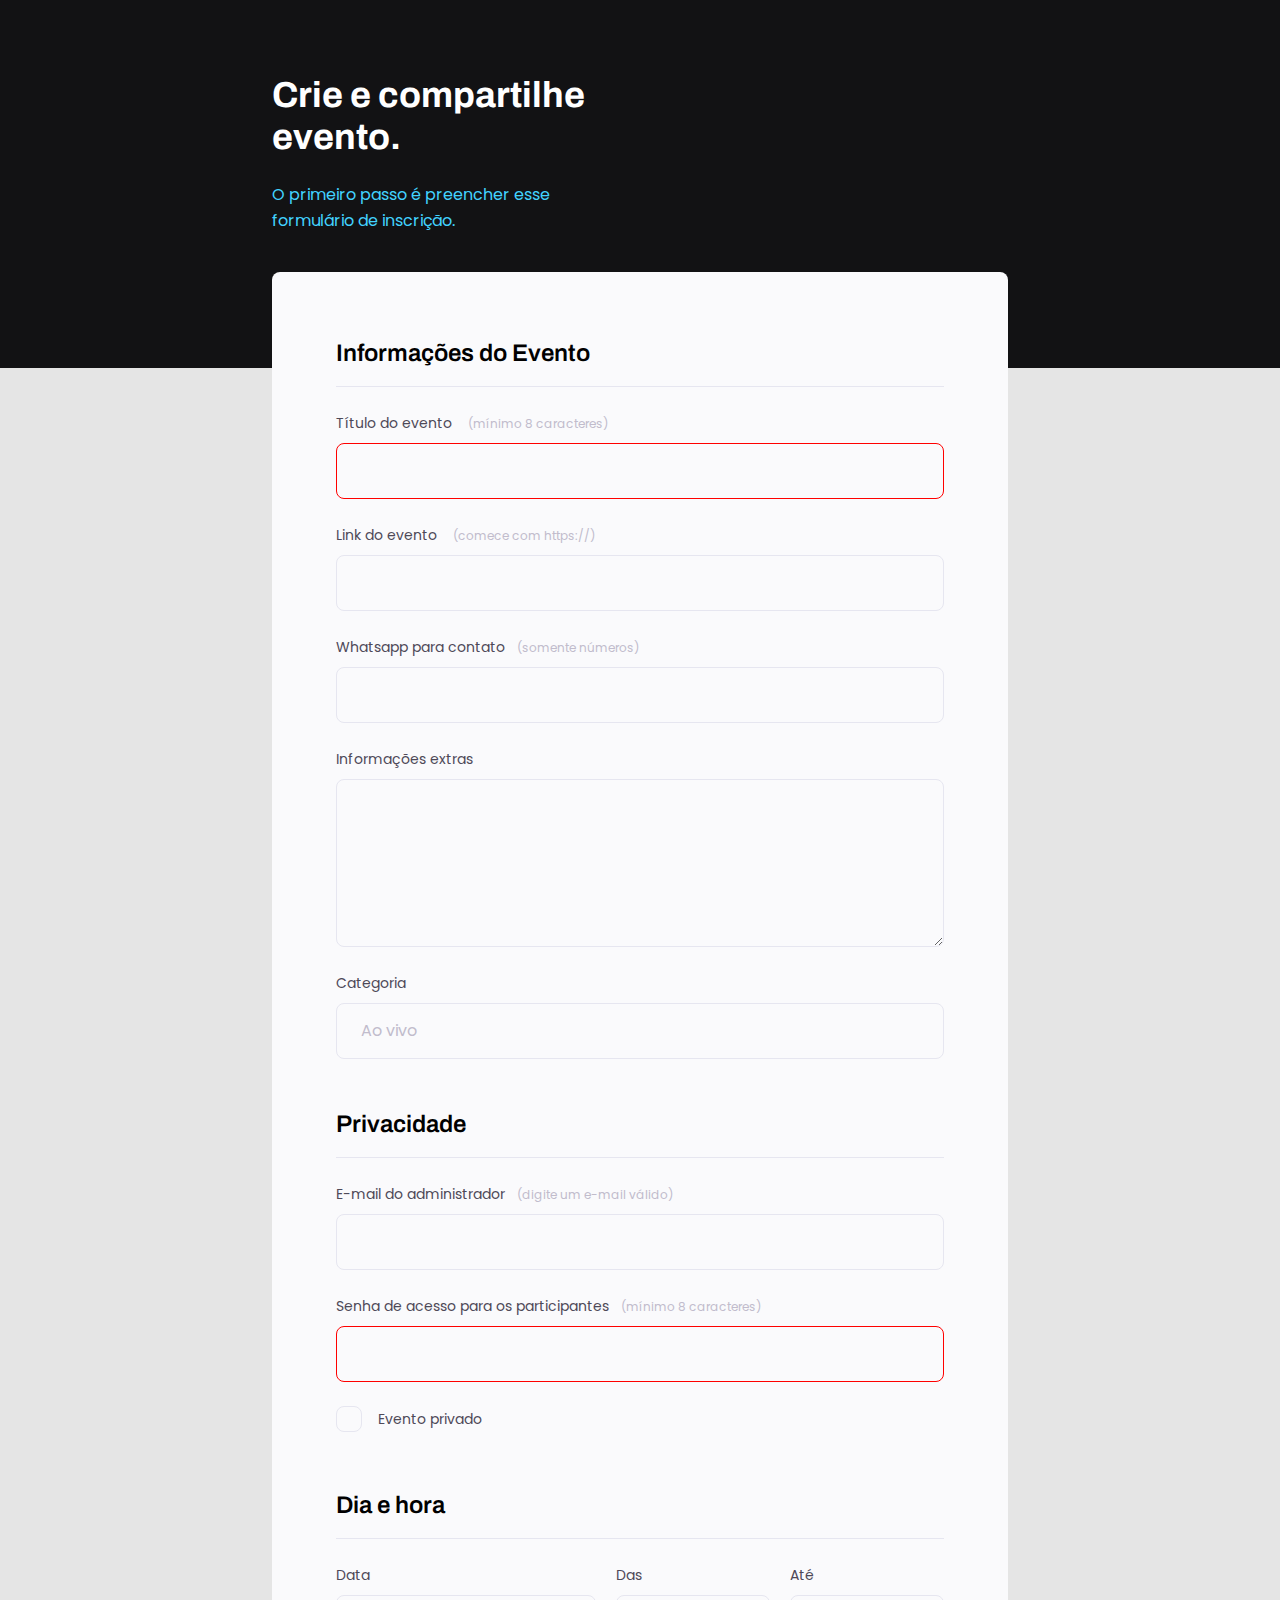
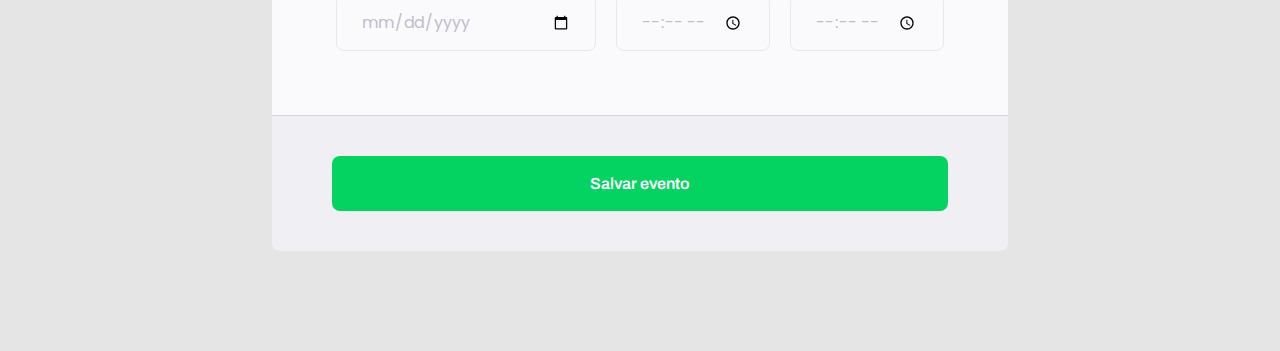
<file: project 03/index.html>
<!DOCTYPE html>
<html lang="pt-br">

<head>

  <link rel="preconnect" href="https://fonts.googleapis.com">
  <link rel="preconnect" href="https://fonts.gstatic.com" crossorigin>

  <meta charset="UTF-8">

  <meta name="viewport" content="width=device-width, initial-scale=1.0">

  <title>Crie seu evento</title>

  <link rel="stylesheet" href="style.css">
  <link href="https://fonts.googleapis.com/css2?family=Archivo:wght@600;700&family=Poppins&display=swap" rel="stylesheet">

</head>

<body>

  <div class="page">
    <header>
      <h1>Crie e compartilhe </br> evento.</h1>
      <p>O primeiro passo é preencher esse</br> formulário de inscrição.</p>

    </header>


    <form id="my-form">

      <fieldset>

        <div class="fieldset-wrapper">
          <legend>Informações do Evento</legend>

          <div class="input-wrapper">
            <label for="event-title">Título do evento <span>(mínimo 8 caracteres)</span></label>
            <input type="text" id="event-title" required minlength="8">
          </div>

          <div class="input-wrapper">
            <label for="event-link">Link do evento <span>(comece com https://)</span></label>
            <input type="url" id="event-link">
          </div>

          <div class="input-wrapper">
            <label for="event-whatsapp">Whatsapp para contato<span>(somente números)</span></label>
            <input type="number" id="event-whatsapp">
          </div>

          <div class="input-wrapper">
            <label for="event-info">Informações extras</label>
            <textarea id="event-info"> </textarea>
          </div>

          <div class="input-wrapper">
            <label for="event-category">Categoria</label>
            <select id="event-category">
              <option value="live">Ao vivo</option>
              <option value="podcast">PodCast</option>
              <option value="Mentorship">Mentoria</option>
            </select>
          </div>

        </div>

      </fieldset>

      <fieldset>

        <div class="fieldset-wrapper">
          <legend>Privacidade</legend>


          <div class="input-wrapper">
            <label for="event-email">E-mail do administrador<span>(digite um e-mail válido)</span></label>
            <input type="email" id="event-email">
          </div>

          <div class="input-wrapper">
            <label for="event-password">Senha de acesso para os participantes<span>(mínimo 8 caracteres)</span></label>
            <input type="password" id="event-password" required minlength="8">
          </div>

          <div class="checkbox-wrapper">
            <input type="checkbox" id="event-private">
            <label for="event-private">Evento privado</label>
          </div>
        </div>
      </fieldset>

      <fieldset>

        <div class="fieldset-wrapper">
          <legend>Dia e hora</legend>


          <div class="col-3">
            <div class="input-wrapper">
              <label for="event-date">Data</label>
              <input type="date" id="event-date">
            </div>

            <div class="input-wrapper">
              <label for="event-begin">Das</label>
              <input type="time" id="event-begin">
            </div>

            <div class="input-wrapper">
              <label for="event-end">Até</label>
              <input type="time" id="event-end">
            </div>
          </div>


        </div>
      </fieldset>

    </form>

    <footer>
      <input class="button" type="submit" form="my-form" value="Salvar evento">
    </footer>

  </div>
</body>

</html>
</file>
<file: project 03/style.css>
* {
  box-sizing: border-box;
  margin: 0px;
  padding: 0px;
}

body {
  font-family: "Poppins", sans-serif;
  background: #e5e5e5;
}

body::before {
  content: "";
  width: 100%;
  height: 368px;

  position: absolute;
  top: 0;
  left: 0;
  z-index: -1;
  background: #121214;
}

.page {
  width: 736px;
  margin: auto;
}

header {
  width: 319px;

  margin-top: 74px;
}

header h1 {
  font-family: "Archivo", sans-serif;
  font-weight: bold;
  font-size: 36px;
  line-height: 42px;
  color: white;
  margin-bottom: 24px;
}

header p {
  font-size: 16px;
  line-height: 26px;

  color: #42d3ff;
}

form {
  margin-top: 38px;
  background: #fafafc;
  border-radius: 8px 8px 0 0;
  min-height: 300px;

  padding: 64px;

  display: flex;
  flex-direction: column;
  gap: 48px;
}

fieldset {
  border: none;
}

.fieldset-wrapper {
  display: flex;
  flex-direction: column;
  gap: 24px;
}

fieldset legend {
  font-family: "Archivo";
  font-weight: 600;
  font-size: 24px;
  line-height: 34px;
  border-bottom: 1px solid #e6e6f0;
  width: 100%;

  padding-bottom: 16px;
}

.input-wrapper {
  display: flex;
  flex-direction: column;
}

.input-wrapper label,
.checkbox-wrapper {
  font-size: 14px;
  line-height: 24px;
  color: #4e4958;
  margin-bottom: 8px;
}

.input-wrapper label span {
  margin-left: 12px;

  font-size: 12px;
  line-height: 20px;

  color: #c1bccc;
}

.input-wrapper input,
.input-wrapper textarea,
.input-wrapper select {
  background: #fafafc;
  border: 1px solid #e6e6f0;
  border-radius: 8px;
  height: 56px;

  padding: 0 24px;

  font-family: "Poppins";

  font-size: 16px;
  line-height: 26px;

  color: #c1bccc;
}

.input-wrapper textarea {
  padding: 0px;
  height: 168px;
}

.input-wrapper select {
  appearance: none;
}

.col-3 {
  display: flex;
  gap: 20px;
}

.col-3 > div:nth-child(1) {
  width: 100%;
}

.checkbox-wrapper {
  position: relative;
}

.checkbox-wrapper label {
  margin: 0;
  display: flex;
  align-items: center;
  gap: 16px;
}

.checkbox-wrapper input {
  position: absolute;
  top: 0;
  left: 0;
  width: 24px;
  height: 24px;

  opacity: 0;
}

.checkbox-wrapper label::before {
  content: "";
  width: 24px;
  height: 24px;
  display: block;

  border: 1px solid #e6e6f0;
  border-radius: 8px;
}

.checkbox-wrapper input:checked + label::before {
  background-image: url("data:image/svg+xml,%3Csvg width='24' height='24' viewBox='0 0 24 24' fill='none' xmlns='http://www.w3.org/2000/svg'%3E%3Cg clip-path='url(%23clip0_601_20)'%3E%3Cpath d='M9 16.17L4.83 12L3.41 13.41L9 19L21 7L19.59 5.59L9 16.17Z' fill='%2342D3FF'/%3E%3C/g%3E%3Cdefs%3E%3CclipPath id='clip0_601_20'%3E%3Crect width='24' height='24' fill='white'/%3E%3C/clipPath%3E%3C/defs%3E%3C/svg%3E%0A");
}

.checkbox-wrapper input:focus + label::before {
  outline: 2px solid black;
}

footer {
  background: #f0f0f4;

  height: 136px;

  display: flex;

  flex-direction: column;

  padding: 40px 60px;

  margin-bottom: 100px;

  border-top: 1px solid #d6d6d6;
  border-radius: 0 0 8px 8px;
}

footer .button {
  height: 56px;
  background: #04d361;
  border: 0;
  border-radius: 8px;

  font-family: "Archivo";

  font-weight: 600;
  font-size: 16px;
  line-height: 26px;

  color: #ffffff;
}

footer .button:hover {
  background: #02883e;
}

input:invalid {
  border: 1px solid red;
}
</file>
